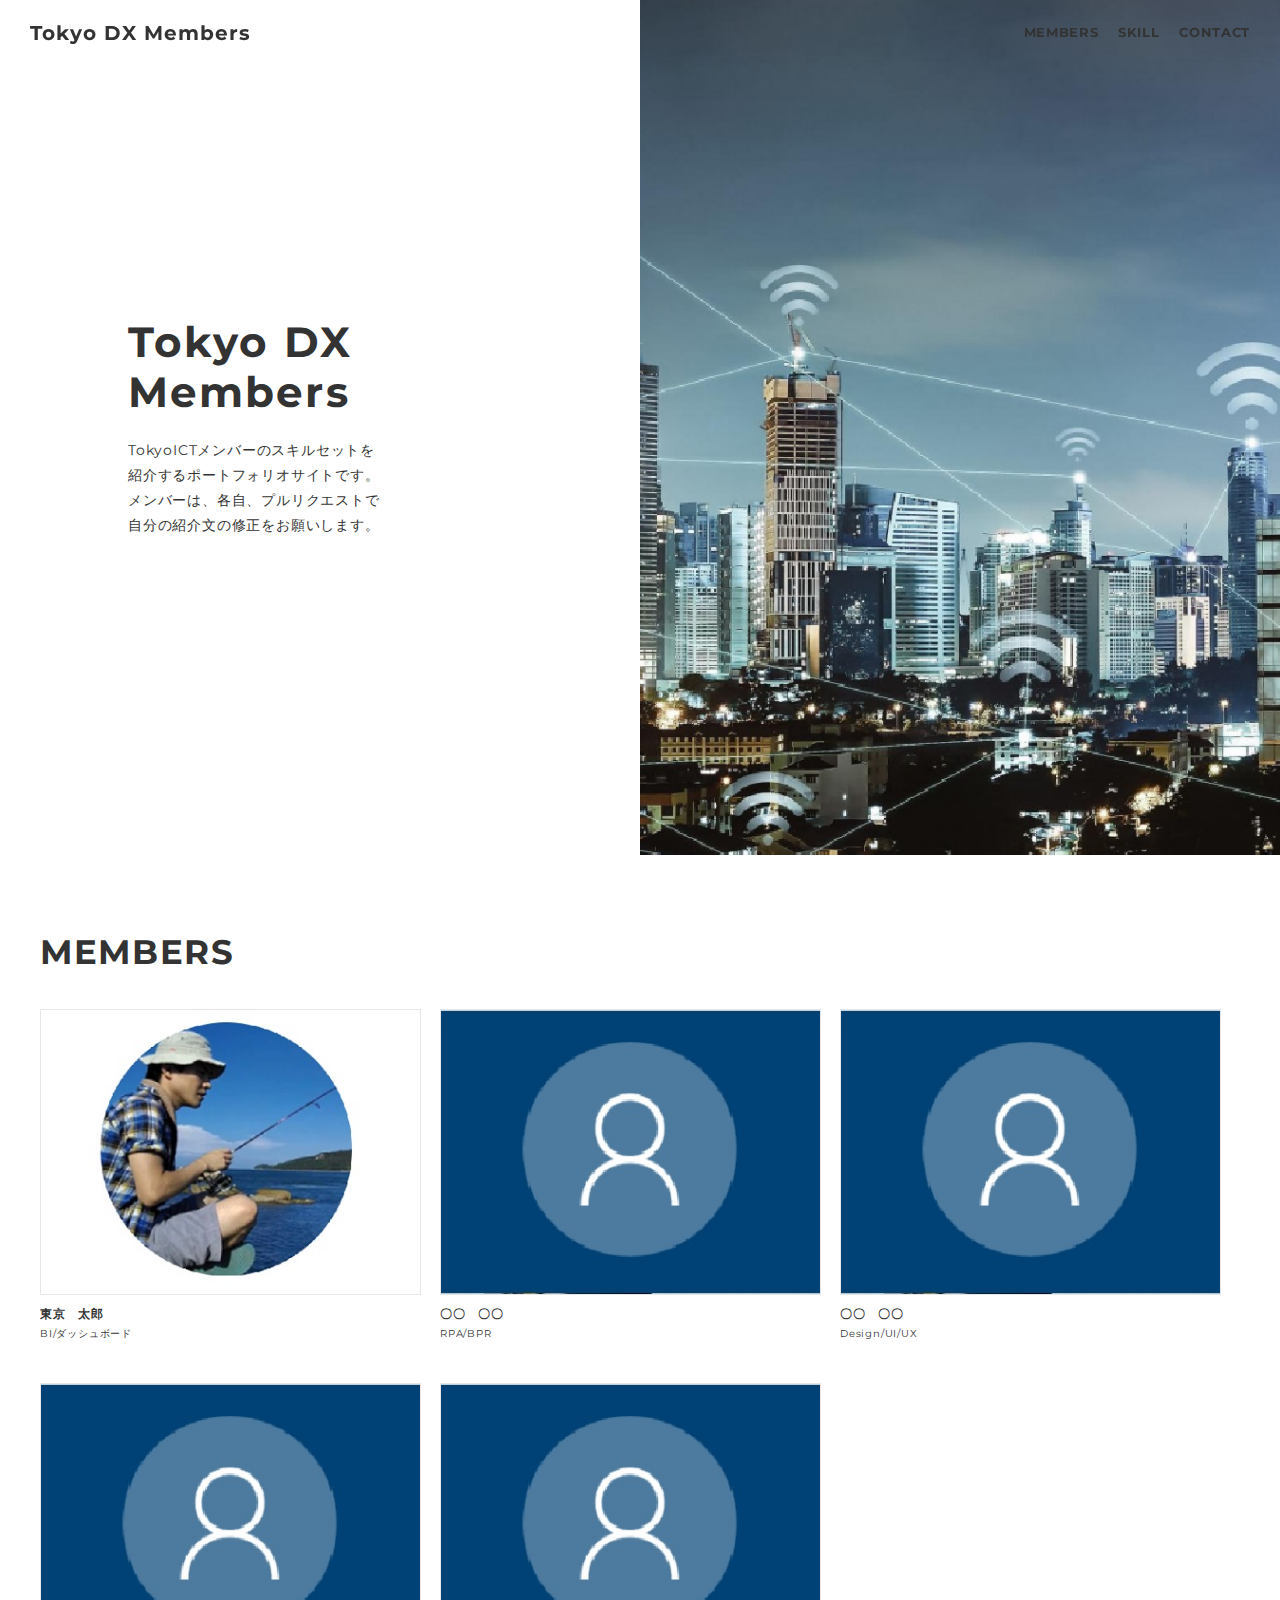
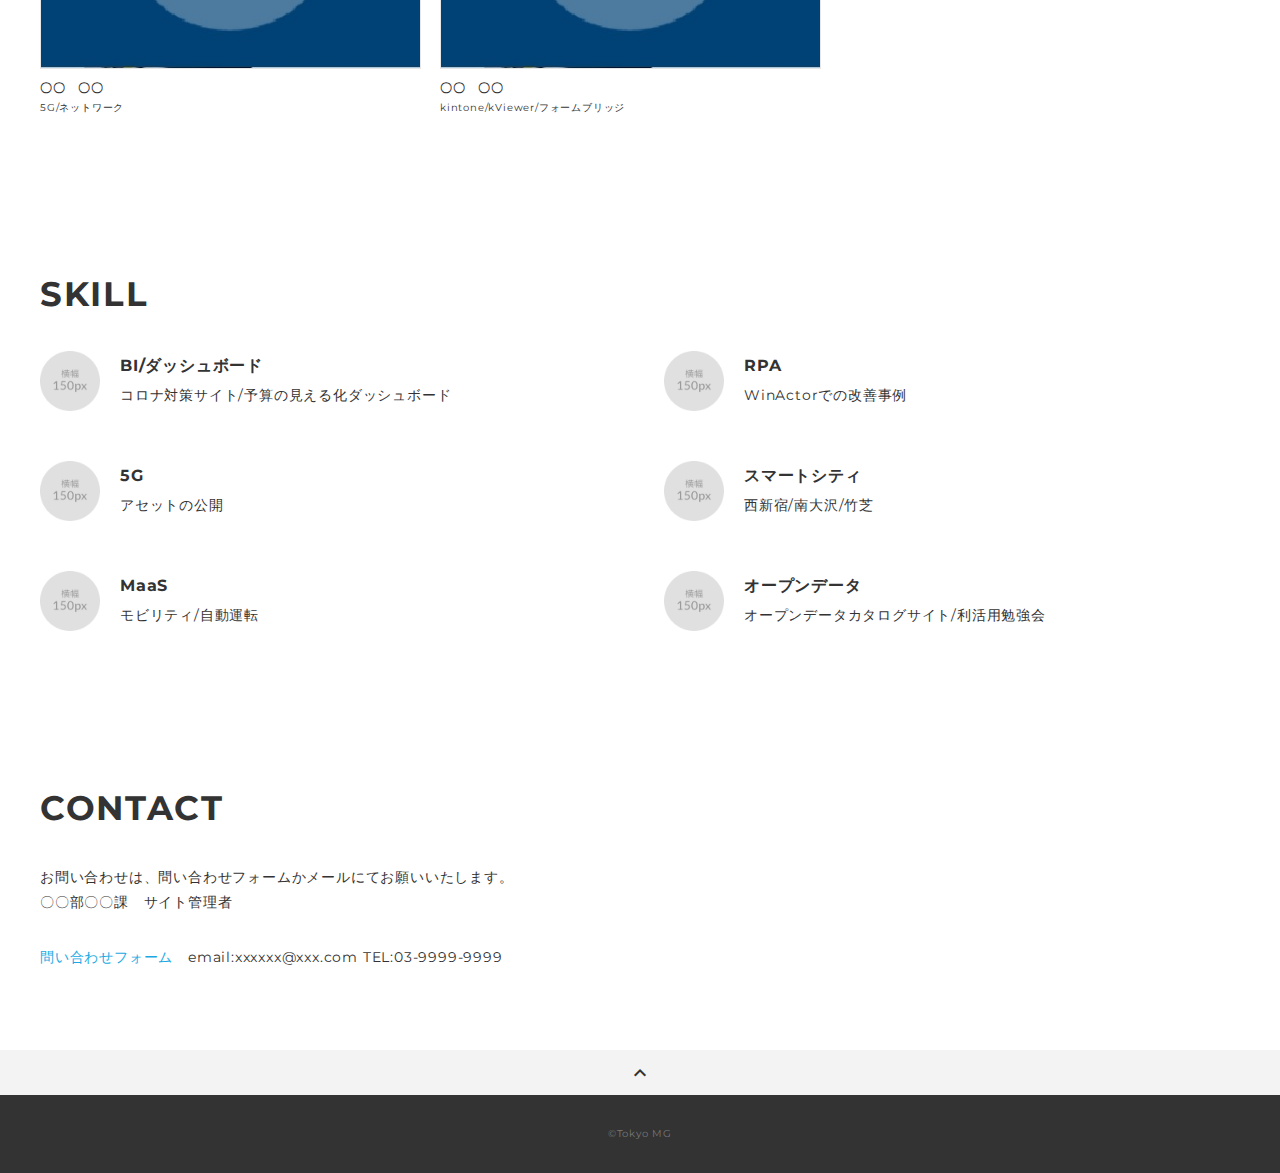
<file: index.html>
<!DOCTYPE html>
<html>
<head>
  <meta charset="utf-8">
  <meta name="viewport" content="width=device-width,initial-scale=1.0,user-scalable=no">
  <meta property='og:type' content='website'>
  <meta property='og:title' content='Tokyo DX Membersモックアップサイト @Git Hub page'>
  <meta property='og:url' content='URLが入る'>
  <meta property='og:description' content='Tokyo DX Membersモックアップサイトです。'>
  <meta property="og:image" content="img/ogp.png">
  <meta name="description" content="Tokyo DX Membersモックアップサイトです" />
  <title>Tokyo DX Membersモックアップサイト</title>
  <link rel="preconnect" href="https://fonts.gstatic.com">
  <link rel="preconnect" href="https://fonts.gstatic.com">
  <link href="https://fonts.googleapis.com/css2?family=Montserrat:wght@400;700&display=swap" rel="stylesheet">
  <link href="https://fonts.googleapis.com/css?family=Material+Icons+Outlined" rel="stylesheet">
  <link href="css/ress.css" media="all" rel="stylesheet" type="text/css" />
  <link href="css/style.css" media="all" rel="stylesheet" type="text/css" />
  <link rel="shortcut icon" href="img/favicon.ico" />
  <link rel=”canonical” href=”URLが入る” />
</head>

<body>
  <div class="wrapper">

    <!-- header -->
    <header class="header ">
      <div class="header-inner">
        <h1 class="header-logo">
          <!-- 20210508upd クリック時にTOPに戻れないのでクリック時の遷移削除 -->
          <!-- <a href=".">Tokyo DX Members</a> -->
           <a>Tokyo DX Members</a>
        </h1>
        <nav class="header-nav">
          <ul class="header-nav-list">
            <li class="header-nav-item"><a href="#works">MEMBERS</a></li>
            <li class="header-nav-item"><a href="#skill">SKILL</a></li>
            <li class="header-nav-item"><a href="#contact">CONTACT</a></li>
          </ul>
        </nav>
      </div>
    </header>
    <!-- /header -->

    <main class="content">

      <!-- split -->
      <div class="split">
        <div class="split-body">
          <p class="split-title">Tokyo DX<br>Members</p>
          <p class="split-text">
            TokyoICTメンバーのスキルセットを<br>
            紹介するポートフォリオサイトです。<br>
            メンバーは、各自、プルリクエストで<br>
            自分の紹介文の修正をお願いします。<br>
          </p>
        </div>
        <div class="split-img"></div>
      </div>
      <!-- /split -->

      <!-- MEMBERS -->
      <section class="works section" id="works">
        <div class="inner">
          <h2 class="title">MEMBERS</h2>
          <div class="works-list">
            <a class="works-item" href="works-template.html">
              <p class="works-img"><img src="img/works-sample-thumb.jpg" alt="" /></p>
              <p class="works-name">東京　太郎</p>
              <p class="works-info">BI/ダッシュボード</p>
            </a>
            <a class="works-item" href="works-template.html">
              <p class="works-img"><img src="img/works-dummy-thumb.jpg" alt="" /></p>
              <p class="works-name">〇〇　〇〇</p>
              <p class="works-info">RPA/BPR</p>
            </a>
            <a class="works-item" href="works-template.html">
              <p class="works-img"><img src="img/works-dummy-thumb.jpg" alt="" /></p>
              <p class="works-name">〇〇　〇〇</p>
              <p class="works-info">Design/UI/UX</p>
            </a>
            <a class="works-item" href="works-template.html">
              <p class="works-img"><img src="img/works-dummy-thumb.jpg" alt="" /></p>
              <p class="works-name">〇〇　〇〇</p>
              <p class="works-info">5G/ネットワーク</p>
            </a>
            <a class="works-item" href="works-template.html">
              <p class="works-img"><img src="img/works-dummy-thumb.jpg" alt="" /></p>
              <p class="works-name">〇〇　〇〇</p>
              <p class="works-info">kintone/kViewer/フォームブリッジ</p>
            </a>
          </div>
        </div>
      </section>
      <!-- /works -->

      <!-- skill -->
      <section class="skill section" id="skill">
        <div class="inner">
          <h2 class="title">SKILL</h2>
          <div class="skill-list">
            <div class="skill-item">
              <p class="skill-img"><img src="img/icon_skill.png" alt=""></p>
              <div class="skill-body">
                <h3 class="skill-name">BI/ダッシュボード</h3>
                <p class="skill-text">
                  コロナ対策サイト/予算の見える化ダッシュボード</p>
              </div>
            </div>
            <div class="skill-item">
              <p class="skill-img"><img src="img/icon_skill.png" alt=""></p>
              <div class="skill-body">
                <h3 class="skill-name">RPA</h3>
                <p class="skill-text">
                  WinActorでの改善事例</p>
              </div>
            </div>
            <div class="skill-item">
              <p class="skill-img"><img src="img/icon_skill.png" alt=""></p>
              <div class="skill-body">
                <h3 class="skill-name">5G</h3>
                <p class="skill-text">
                  アセットの公開</p>
              </div>
            </div>
            <div class="skill-item">
              <p class="skill-img"><img src="img/icon_skill.png" alt=""></p>
              <div class="skill-body">
                <h3 class="skill-name">スマートシティ</h3>
                <p class="skill-text">
                  西新宿/南大沢/竹芝</p>
              </div>
            </div>
            <div class="skill-item">
              <p class="skill-img"><img src="img/icon_skill.png" alt=""></p>
              <div class="skill-body">
                <h3 class="skill-name">MaaS</h3>
                <p class="skill-text">
                  モビリティ/自動運転</p>
              </div>
            </div>
            <div class="skill-item">
              <p class="skill-img"><img src="img/icon_skill.png" alt=""></p>
              <div class="skill-body">
                <h3 class="skill-name">オープンデータ</h3>
                <p class="skill-text">
                  オープンデータカタログサイト/利活用勉強会</p>
              </div>
            </div>
          </div>
        </div>
      </section>
      <!-- /skill -->

      <!-- contact -->
      <section class="contact section" id="contact">
        <div class="inner">
          <h2 class="title">CONTACT</h2>
          <p class="lead">
            お問い合わせは、<br class="sp-only">問い合わせフォームかメールにてお願いいたします。<br>
            〇〇部〇〇課　サイト管理者<br>
          </p>
          <div class="contact-list">
            <!-- <a class="contact-item" href="https://twitter.com/" target="_blank" rel="noopener">Twitter</a> -->
            <a class="contact-item" href="https://www.metro.tokyo.lg.jp/" target="_blank" rel="noopener">問い合わせフォーム</a>
            <span class="contact-item">email:xxxxxx@xxx.com TEL:03-9999-9999</span>
          </div>
        </div>
      </section>
      <!-- /contact -->
      <div class="page-top" id="js-page-top">
        <span class="material-icons-outlined">expand_less</span>
      </div>
    </main>

    <!-- footer -->
    <footer class="footer">
      <div class="copyright">&copy;Tokyo MG</div>
    </footer>
    <!-- /footer -->

  </div>
  <script src="https://ajax.googleapis.com/ajax/libs/jquery/3.5.1/jquery.min.js"></script>
  <script type='text/javascript' src="js/script.js"></script>
</body>
</html>
</file>
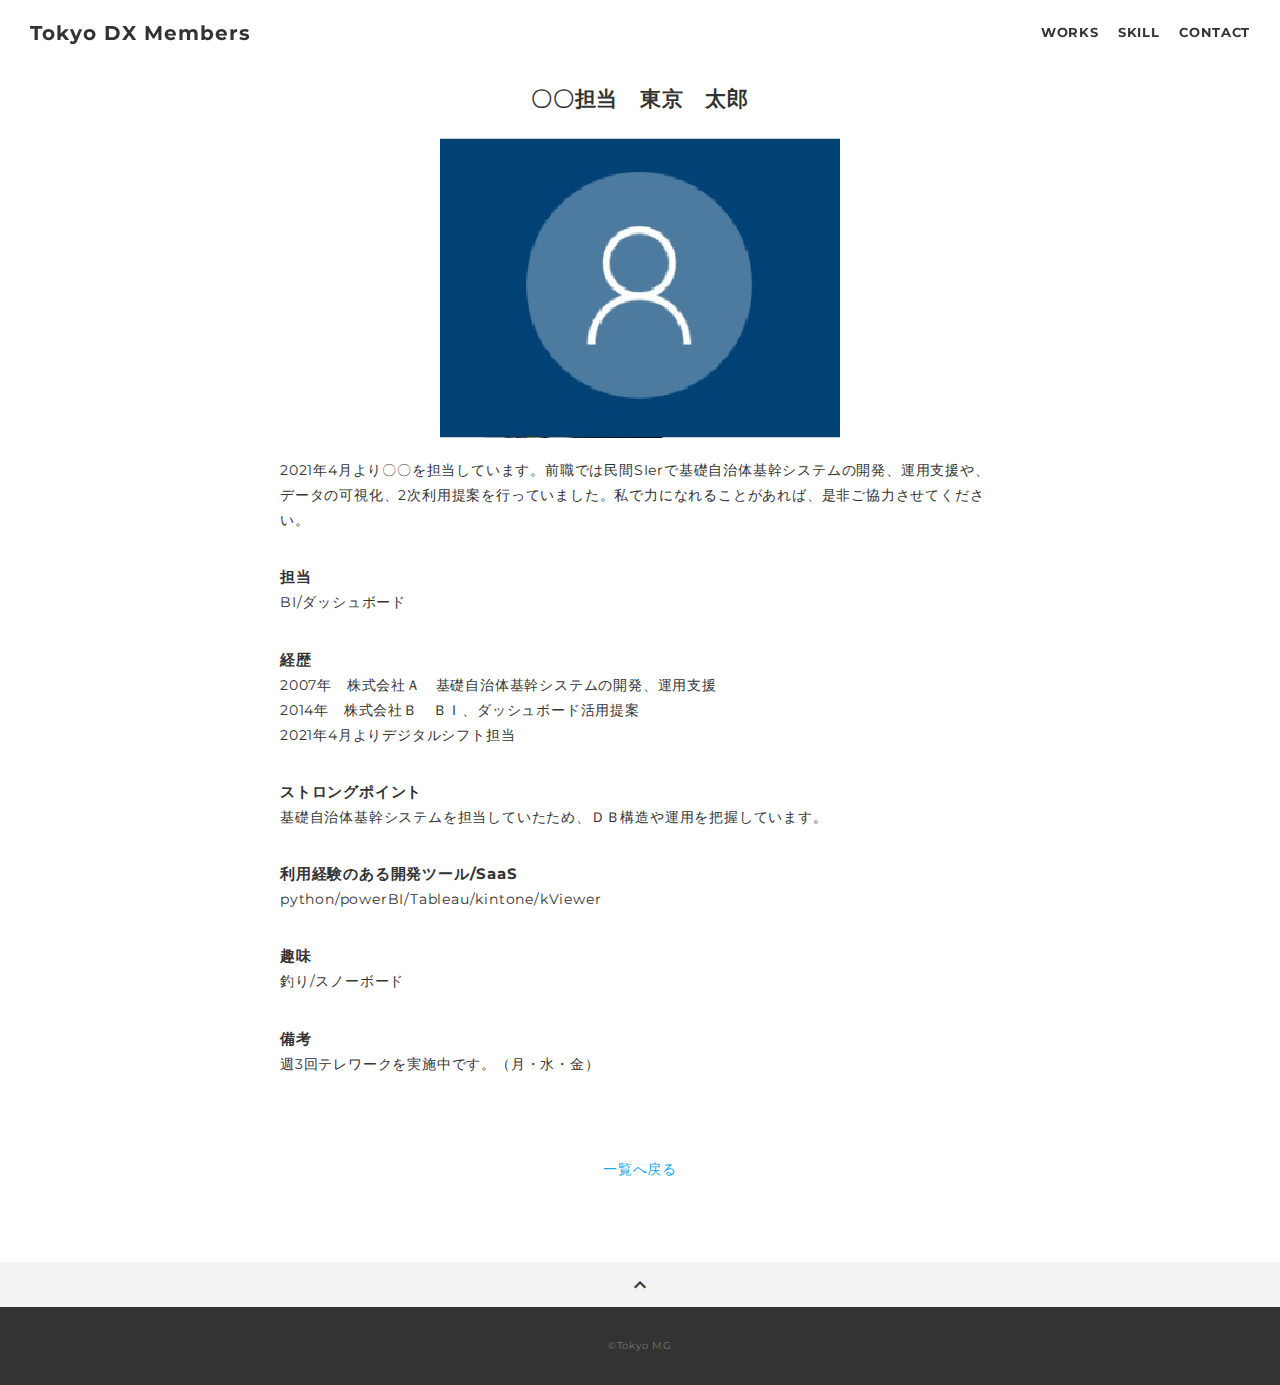
<file: works-template.html>
<!DOCTYPE html>
<html>
<head>
  <meta charset="utf-8">
  <meta name="viewport" content="width=device-width,initial-scale=1.0,user-scalable=no">
  <meta property='og:type' content='website'>
  <meta property='og:title' content='Tokyo DXメンバーモックアップサイト'>
  <meta property='og:url' content='URLが入る'>
  <meta property='og:description' content='Tokyo DXメンバーのモックアップサイトです。'>
  <meta property="og:image" content="img/ogp.png">
  <meta name="description" content="Tokyo DXメンバーのモックアップサイトです" />
  <title>Tokyo DXメンバーモックアップサイト</title>
  <link rel="preconnect" href="https://fonts.gstatic.com">
  <link rel="preconnect" href="https://fonts.gstatic.com">
  <link href="https://fonts.googleapis.com/css2?family=Montserrat:wght@400;700&display=swap" rel="stylesheet">
  <link href="https://fonts.googleapis.com/css?family=Material+Icons+Outlined" rel="stylesheet">
  <link href="css/ress.css" media="all" rel="stylesheet" type="text/css" />
  <link href="css/style.css" media="all" rel="stylesheet" type="text/css" />
  <link rel="shortcut icon" href="img/favicon.ico" />
  <link rel=”canonical” href=”URLが入る” />
</head>

<body>
  <div class="wrapper">

    <!-- header -->
    <header class="header ">
      <div class="header-inner">
        <h1 class="header-logo">
          <!-- 20210508upd クリック時にTOPに戻れないのでクリック時の遷移削除 -->
          <!-- <a href=".">Tokyo DX Members</a> -->
          <a>Tokyo DX Members</a>
        </h1>
        <nav class="header-nav">
          <ul class="header-nav-list">
            <li class="header-nav-item"><a href="./#works">WORKS</a></li>
            <li class="header-nav-item"><a href="./#skill">SKILL</a></li>
            <li class="header-nav-item"><a href="./#contact">CONTACT</a></li>
          </ul>
        </nav>
      </div>
    </header>
    <!-- /header -->

    <main class="content">

      <article class="article">
        <div class="article-inner">
          <h2 class="article-title">〇〇担当　東京　太郎</h2>
          <p class="article-img">
            <img src="img/works-sample.jpg" alt="">
          </p>
          <div class="article-body">
            <p>
              2021年4月より〇〇を担当しています。前職では民間SIerで基礎自治体基幹システムの開発、運用支援や、データの可視化、2次利用提案を行っていました。私で力になれることがあれば、是非ご協力させてください。
            </p>
            <!--<h3 class="article-info-title">URL</h3>-->
            <!--<p><a href="https://yahoo.co.jp" target="_blank" rel="noopener">https://yahoo.co.jp</a></p>-->
            <h3 class="article-info-title">担当</h3>
            <p>BI/ダッシュボード</p>
            <h3 class="article-info-title">経歴</h3>
            <p>2007年　株式会社Ａ　基礎自治体基幹システムの開発、運用支援<br>
               2014年　株式会社Ｂ　ＢＩ、ダッシュボード活用提案<br>
               2021年4月よりデジタルシフト担当
            </p>
            <h3 class="article-info-title">ストロングポイント</h3>
            <p>基礎自治体基幹システムを担当していたため、ＤＢ構造や運用を把握しています。</p>
            <h3 class="article-info-title">利用経験のある開発ツール/SaaS</h3>
            <p>
              python/powerBI/Tableau/kintone/kViewer
            </p>
            <h3 class="article-info-title">趣味</h3>
            <p>
              釣り/スノーボード
            </p>
            <h3 class="article-info-title">備考</h3>
            <p>
              週3回テレワークを実施中です。（月・水・金）
            </p>
          </div>
          <div class="home-link">
            <!-- 20210508upd 前の画面に何故か戻れないのでjsを使う方法に変更 -->
            <!-- <a href="./#works">Works一覧へ</a> -->
            <a href="javascript:history.back()">一覧へ戻る</a>
          </div>
        </div>
      </article>

      <div class="page-top" id="js-page-top">
        <span class="material-icons-outlined">expand_less</span>
      </div>
    </main>

    <!-- footer -->
    <footer class="footer">
      <div class="copyright">&copy;Tokyo MG</div>
    </footer>
    <!-- /footer -->
  </div>
  <script src="https://ajax.googleapis.com/ajax/libs/jquery/3.5.1/jquery.min.js"></script>
  <script type='text/javascript' src="js/script.js"></script>
</body>
</html>
</file>
<file: css/ress.css>
/*!
 * ress.css • v3.0.1
 * MIT License
 * github.com/filipelinhares/ress
 */

/* # =================================================================
   # Global selectors
   # ================================================================= */

html {
  box-sizing: border-box;
  word-break: normal;
  -moz-tab-size: 4;
  tab-size: 4;

  -webkit-text-size-adjust: 100%; /* Prevent adjustments of font size after orientation changes in iOS */
}

*,
::before,
::after {
  box-sizing: inherit;
  background-repeat: no-repeat; /* Set `background-repeat: no-repeat` to all elements and pseudo elements */
}

::before,
::after {
  vertical-align: inherit;
  text-decoration: inherit; /* Inherit text-decoration and vertical align to ::before and ::after pseudo elements */
}

* {
  margin: 0;
  padding: 0; /* Reset `padding` and `margin` of all elements */
}

/* # =================================================================
   # General elements
   # ================================================================= */

hr {
  overflow: visible; /* Show the overflow in Edge and IE */
  height: 0; /* Add the correct box sizing in Firefox */
}

details,
main {
  display: block; /* Render the `main` element consistently in IE. */
}

summary {
  display: list-item; /* Add the correct display in all browsers */
}

small {
  font-size: 80%; /* Set font-size to 80% in `small` elements */
}

[hidden] {
  display: none; /* Add the correct display in IE */
}

abbr[title] {
  /* Add the correct text decoration in Chrome, Edge, IE, Opera, and Safari */
  text-decoration: underline;
  text-decoration: underline dotted;
  border-bottom: none; /* Remove the bottom border in Chrome 57 */
}

a {
  background-color: transparent; /* Remove the gray background on active links in IE 10 */
}

a:active,
a:hover {
  outline-width: 0; /* Remove the outline when hovering in all browsers */
}

code,
kbd,
pre,
samp {
  font-family: monospace, monospace; /* Specify the font family of code elements */
}

pre {
  font-size: 1em; /* Correct the odd `em` font sizing in all browsers */
}

b,
strong {
  font-weight: bolder; /* Add the correct font weight in Chrome, Edge, and Safari */
}

/* https://gist.github.com/unruthless/413930 */
sub,
sup {
  position: relative;
  font-size: 75%;
  line-height: 0;
  vertical-align: baseline;
}

sub {
  bottom: -.25em;
}

sup {
  top: -.5em;
}

/* # =================================================================
   # Forms
   # ================================================================= */

input {
  border-radius: 0;
}

/* Replace pointer cursor in disabled elements */
[disabled] {
  cursor: default;
}

[type="number"]::-webkit-inner-spin-button,
[type="number"]::-webkit-outer-spin-button {
  height: auto; /* Correct the cursor style of increment and decrement buttons in Chrome */
}

[type="search"] {
  outline-offset: -2px; /* Correct the outline style in Safari */

  -webkit-appearance: textfield; /* Correct the odd appearance in Chrome and Safari */
}

[type="search"]::-webkit-search-decoration {
  -webkit-appearance: none; /* Remove the inner padding in Chrome and Safari on macOS */
}

textarea {
  overflow: auto; /* Internet Explorer 11+ */
  resize: vertical; /* Specify textarea resizability */
}

button,
input,
optgroup,
select,
textarea {
  font: inherit; /* Specify font inheritance of form elements */
}

optgroup {
  font-weight: bold; /* Restore the font weight unset by the previous rule */
}

button {
  overflow: visible; /* Address `overflow` set to `hidden` in IE 8/9/10/11 */
}

button,
select {
  text-transform: none; /* Firefox 40+, Internet Explorer 11- */
}

/* Apply cursor pointer to button elements */
button,
[type="button"],
[type="reset"],
[type="submit"],
[role="button"] {
  cursor: pointer;
  color: inherit;
}

/* Remove inner padding and border in Firefox 4+ */
button::-moz-focus-inner,
[type="button"]::-moz-focus-inner,
[type="reset"]::-moz-focus-inner,
[type="submit"]::-moz-focus-inner {
  padding: 0;
  border-style: none;
}

/* Replace focus style removed in the border reset above */
button:-moz-focusring,
[type="button"]::-moz-focus-inner,
[type="reset"]::-moz-focus-inner,
[type="submit"]::-moz-focus-inner {
  outline: 1px dotted ButtonText;
}

button,
html [type="button"],
/* Prevent a WebKit bug where (2) destroys native `audio` and `video`controls in Android 4 */
[type="reset"],
[type="submit"] {
  -webkit-appearance: button; /* Correct the inability to style clickable types in iOS */
}

/* Remove the default button styling in all browsers */
button,
input,
select,
textarea {
  border-style: none;
  background-color: transparent;
}

/* Style select like a standard input */
select {
  -webkit-appearance: none; /* Chrome 41+ */
  -moz-appearance: none; /* Firefox 36+ */
}

select::-ms-expand {
  display: none; /* Internet Explorer 11+ */
}

select::-ms-value {
  color: currentColor; /* Internet Explorer 11+ */
}

legend {
  display: table; /* Correct the text wrapping in Edge and IE */
  max-width: 100%; /* Correct the text wrapping in Edge and IE */
  max-width: 100%; /* Correct the text wrapping in Edge 18- and IE */
  white-space: normal; /* Correct the text wrapping in Edge and IE */
  color: inherit; /* Correct the color inheritance from `fieldset` elements in IE */
  border: 0; /* Correct `color` not being inherited in IE 8/9/10/11 */
}

::-webkit-file-upload-button {
  font: inherit; /* Change font properties to `inherit` in Chrome and Safari */
  color: inherit;
  /* Correct the inability to style clickable types in iOS and Safari */

  -webkit-appearance: button;
}

/* # =================================================================
   # Specify media element style
   # ================================================================= */

img {
  border-style: none; /* Remove border when inside `a` element in IE 8/9/10 */
}

/* Add the correct vertical alignment in Chrome, Firefox, and Opera */
progress {
  vertical-align: baseline;
}

/* # =================================================================
   # Accessibility
   # ================================================================= */

/* Hide content from screens but not screenreaders */
@media screen {
  [hidden~="screen"] {
    display: inherit;
  }
  [hidden~="screen"]:not(:active):not(:focus):not(:target) {
    position: absolute !important;
    clip: rect(0 0 0 0) !important;
  }
}

/* Specify the progress cursor of updating elements */
[aria-busy="true"] {
  cursor: progress;
}

/* Specify the pointer cursor of trigger elements */
[aria-controls] {
  cursor: pointer;
}

/* Specify the unstyled cursor of disabled, not-editable, or otherwise inoperable elements */
[aria-disabled] {
  cursor: default;
}
</file>
<file: css/style.css>
body {
  font-family: "Montserrat","Helvetica Neue",Arial,"Hiragino Kaku Gothic ProN","Hiragino Sans",Meiryo,sans-serif;
  font-size: 14px;
  line-height: 1.8;
  letter-spacing: .8px;
  color: #333;
}

a {
  transition: opacity .3s;
  text-decoration: none;
  color: #1ca9e3;
}

img {
  max-width: 100%;
  height: auto;
  vertical-align: bottom;
  border-style: none;
}

ul,
li {
  list-style: none;
}

.pc-only {
  display: block;
}

.sp-only {
  display: none;
}

/*--------------------------------
 レイアウト
---------------------------------*/
.section {
  padding: 80px 0;
}

.inner {
  max-width: 1340px;
  margin: 0 auto;
  padding: 0 40px;
}

/*--------------------------------
 見出し
---------------------------------*/
.title {
  font-size: 34px;
  font-weight: normal;
  font-weight: bold;
  line-height: 1;
  margin-bottom: 40px;
  letter-spacing: .05em;
  color: #333;
}

.lead {
  margin-bottom: 30px;
}

/*--------------------------------
ヘッダー
---------------------------------*/
.header {
  position: fixed;
  top: 0;
  z-index: 1;
  width: 100%;
}

.header-inner {
  display: flex;
  align-items: center;
  justify-content: space-between;
  padding: 20px 30px;
}

.header-logo {
  font-size: 20px;
  font-weight: bold;
  line-height: 1.2;
  margin-right: 20px;
  letter-spacing: .05em;
}

.header-logo a {
  color: #333;
}

.header-nav-list {
  display: flex;
  justify-content: space-between;
}

.header-nav-item:not(:last-child) {
  margin-right: 20px;
}

.header-nav-item a {
  font-size: 13px;
  font-weight: bold;
  padding: 5px 0;
  letter-spacing: .05em;
  color: #333;
}

.header-nav-item a:hover {
  opacity: .8;
}

/*--------------------------------
 スプリットスクリーン
---------------------------------*/
.split {
  display: flex;
  align-items: center;
  flex-wrap: wrap;
  justify-content: space-between;
}

.split-body {
  width: 50%;
  padding-right: 3%;
  padding-left: 10%;
}

.split-img {
  width: 50%;
  height: 95vh;
  background-image: url(../img/mv.jpg);
  background-repeat: no-repeat;
  background-position: center center;
  background-size: cover;
}

.split-title {
  font-size: 42px;
  font-weight: bold;
  line-height: 1.2;
  margin-bottom: 20px;
  letter-spacing: .05em;
}

/*--------------------------------
 Works
---------------------------------*/
.works-list {
  display: flex;
  flex-wrap: wrap;
  margin-bottom: -40px;
}

.works-item {
  width: 31.74603%;
  margin-right: 1.58730%;
  margin-bottom: 40px;
  color: #333;
}

.works-item:hover {
  opacity: .9;
}

.works-item:nth-of-type(3n) {
  margin-right: 0;
}

.works-img img {
  border: 1px solid #e6e6e6;
}

.works-name {
  font-size: 12px;
  font-weight: bold;
  margin-top: 8px;
}

.works-info {
  font-size: 10px;
}

/*--------------------------------
 Skill
---------------------------------*/
.skill-list {
  display: flex;
  flex-wrap: wrap;
  justify-content: space-between;
  margin-bottom: -50px;
}

.skill-item {
  display: flex;
  align-items: flex-start;
  justify-content: space-between;
  width: 48%;
  margin-bottom: 50px;
}

.skill-img {
  width: 60px;
  height: auto;
  margin-right: 20px;
}

.skill-body {
  flex: 1;
}

.skill-name {
  margin-bottom: 3px;
}

/*--------------------------------
 Contact
---------------------------------*/
.contact-item:not(:last-child) {
  margin-right: 10px;
}

.contact-text {
  margin-top: 10px;
}
/*--------------------------------
 ページトップ
---------------------------------*/
.page-top {
  font-weight: bold;
  padding: 10px;
  cursor: pointer;
  text-align: center;
  background-color: #f3f3f3;
}

.page-top .material-icons-outlined {
  vertical-align: bottom;
}

/*--------------------------------
 フッター
---------------------------------*/
.footer {
  padding: 30px;
  background-color: #333;
}

.copyright {
  font-size: 10px;
  text-align: center;
  color: #797979;
}
/*--------------------------------
 下層：Worksページ
---------------------------------*/
.article {
  padding: 80px 0;
}

.article-inner {
  max-width: 1040px;
  margin: 0 auto;
  padding: 0 20px;
}

.article-title {
  margin-bottom: 20px;
  text-align: center;
}

.article-img {
  margin-bottom: 20px;
  /*20210508ADD 紹介画像のセンター表示*/
  text-align: center;
}

.article-body {
  max-width: 720px;
  margin: 0 auto;
  margin-bottom: 80px;
}

.article-info-title {
  font-size: 15px;
}

.article-body img {
  margin-bottom: 30px;
}

.article-body p {
  margin-bottom: 30px;
}

.home-link {
  text-align: center;
}

/*media Queries 767
----------------------------------------------------*/
@media screen and (max-width: 767px) {
  body {
    font-size: 13px;
    line-height: 1.7;
  }

  .pc-only {
    display: none;
  }

  .sp-only {
    display: block;
  }

  /* 見出し */
  .title {
    font-size: 26px;
    margin-bottom: 20px;
  }

  /* レイアウト */
  .section {
    padding: 60px 0;
  }

  .inner {
    padding: 0 20px;
  }

  /* ヘッダー */
  .header-inner {
    padding: 20px;
  }

  .header-logo {
    font-size: 16px;
  }

  .header-nav-item:not(:last-child) {
    margin-right: 10px;
  }

  .header-nav-item a {
    font-size: 11px;
  }

  /* スプリットスクリーン */
  .split {
    flex-direction: column-reverse;
  }

  .split-body {
    width: 100%;
    padding-right: 3%;
    padding-left: 8%;
  }

  .split-img {
    width: 100%;
    height: 67vh;
    margin-bottom: 20px;
    background-image: url(../img/sp_mv.jpg);
  }

  .split-title {
    font-size: 32px;
  }

  /* Works */
  .works-name {
    font-size: 10px;
  }

  .works-list {
    justify-content: space-between;
  }

  .works-item {
    flex: 0 0 48%;
    margin-right: 0;
    margin-bottom: 30px;
  }

  /* Skill */
  .skill-list {
    display: block;
    margin-bottom: 0;
  }

  .skill-item {
    width: 100%;
    margin-bottom: 35px;
  }

  .skill-item:last-child {
    margin-bottom: 0;
  }

  /* フッター */
  .footer {
    padding: 20px;
  }
}
</file>
